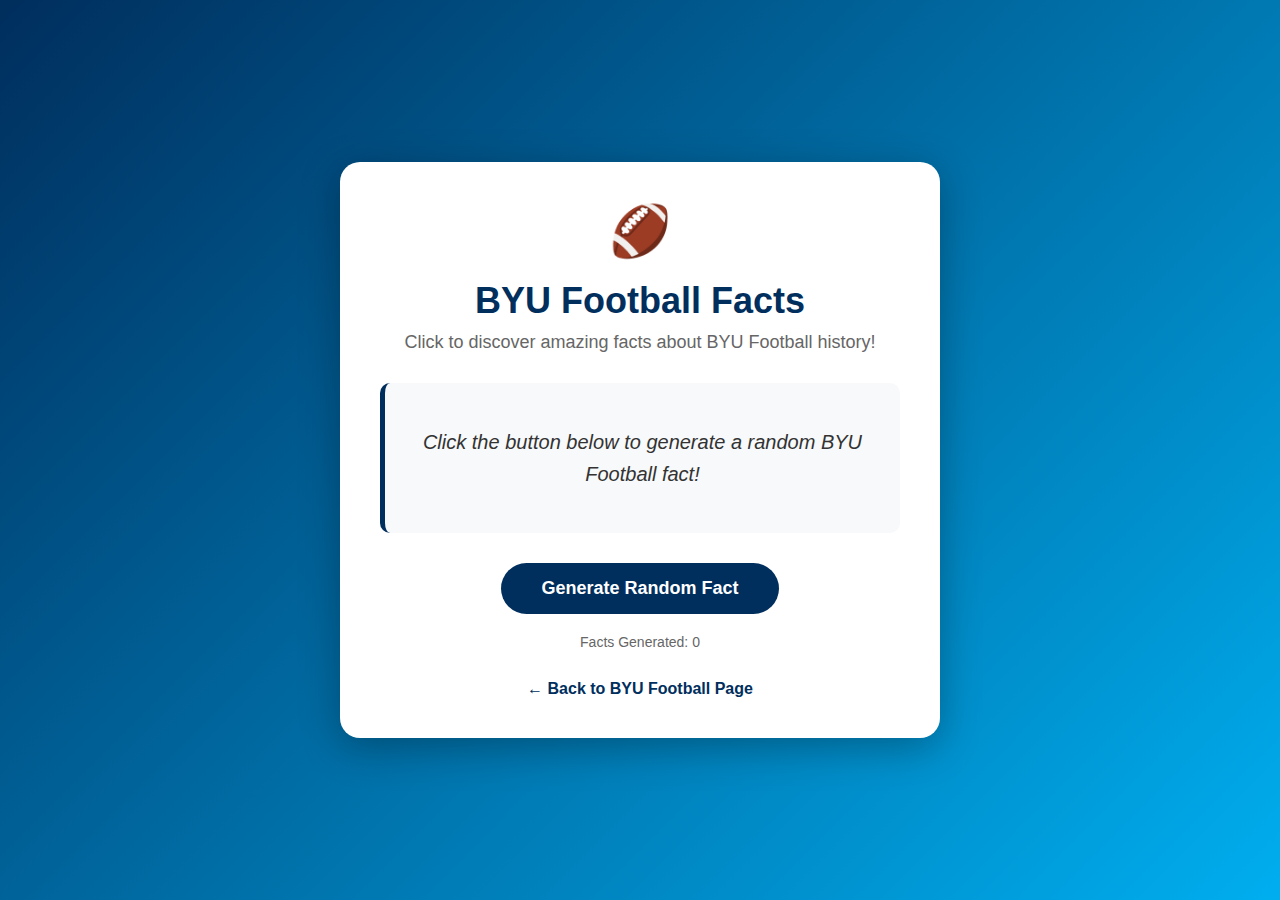
<file: byu-fact-generator.html>
<!DOCTYPE html>
<html lang="en">
<head>
    <meta charset="UTF-8">
    <meta name="viewport" content="width=device-width, initial-scale=1.0">
    <title>BYU Football Fact Generator</title>
    <style>
        * {
            margin: 0;
            padding: 0;
            box-sizing: border-box;
        }

        body {
            font-family: 'Arial', sans-serif;
            background: linear-gradient(135deg, #002e5d 0%, #00AEEF 100%);
            min-height: 100vh;
            display: flex;
            justify-content: center;
            align-items: center;
            padding: 20px;
        }

        .container {
            background: white;
            border-radius: 20px;
            padding: 40px;
            max-width: 600px;
            width: 100%;
            box-shadow: 0 10px 40px rgba(0, 0, 0, 0.3);
            text-align: center;
        }

        h1 {
            color: #002e5d;
            font-size: 36px;
            margin-bottom: 10px;
        }

        .subtitle {
            color: #666;
            font-size: 18px;
            margin-bottom: 30px;
        }

        .fact-display {
            background: #f8f9fa;
            border-left: 5px solid #002e5d;
            padding: 30px;
            margin: 30px 0;
            min-height: 150px;
            display: flex;
            align-items: center;
            justify-content: center;
            border-radius: 10px;
        }

        .fact-text {
            font-size: 20px;
            line-height: 1.6;
            color: #333;
            font-style: italic;
        }

        .generate-btn {
            background: #002e5d;
            color: white;
            border: none;
            padding: 15px 40px;
            font-size: 18px;
            border-radius: 50px;
            cursor: pointer;
            transition: all 0.3s ease;
            font-weight: bold;
        }

        .generate-btn:hover {
            background: #00AEEF;
            transform: translateY(-2px);
            box-shadow: 0 5px 15px rgba(0, 174, 239, 0.4);
        }

        .generate-btn:active {
            transform: translateY(0);
        }

        .counter {
            margin-top: 20px;
            color: #666;
            font-size: 14px;
        }

        .back-link {
            display: inline-block;
            margin-top: 30px;
            color: #002e5d;
            text-decoration: none;
            font-weight: bold;
        }

        .back-link:hover {
            color: #00AEEF;
        }

        .emoji {
            font-size: 50px;
            margin-bottom: 20px;
        }
    </style>
</head>
<body>
    <div class="container">
        <div class="emoji">🏈</div>
        <h1>BYU Football Facts</h1>
        <p class="subtitle">Click to discover amazing facts about BYU Football history!</p>
        
        <div class="fact-display">
            <p class="fact-text" id="factText">Click the button below to generate a random BYU Football fact!</p>
        </div>
        
        <button class="generate-btn" onclick="generateFact()">Generate Random Fact</button>
        
        <p class="counter">Facts Generated: <span id="counter">0</span></p>
        
        <a href="scratch.html" class="back-link">← Back to BYU Football Page</a>
    </div>

    <script>
        const facts = [
            "BYU won the National Championship in 1984 with a perfect 13-0 record, defeating Michigan 24-17 in the Holiday Bowl.",
            "LaVell Edwards coached BYU for 29 seasons (1972-2000) and won 257 games, making him one of college football's winningest coaches.",
            "Ty Detmer won the Heisman Trophy in 1990, becoming BYU's first and only Heisman winner.",
            "Steve Young, who played at BYU from 1980-1983, went on to become a Hall of Fame quarterback in the NFL.",
            "Jim McMahon set 70 NCAA records during his time at BYU and led the team to a Holiday Bowl victory in 1980.",
            "BYU joined the Big 12 Conference in 2023, marking a new era in the program's history.",
            "LaVell Edwards Stadium, originally named Cougar Stadium, has a capacity of 63,470 and opened in 1964.",
            "BYU has produced over 50 NFL draft picks, including Zach Wilson who was selected 2nd overall in 2021.",
            "The Cougars have won 23 conference championships throughout their football history.",
            "Taysom Hill became one of the most versatile players in BYU history, playing quarterback, Tight End, and special teams in the NFL.",
            "BYU's 1984 National Championship team featured quarterback Robbie Bosco, who threw for over 3,800 yards.",
            "The Cougars have appeared in 37 bowl games, winning 15 of them.",
            "BYU was an independent program from 2011-2022 before joining the Big 12 Conference.",
            "Puka Nacua was a standout WR at BYU before becoming an NFL star.",
            "Fred Warner, BYU linebacker, became a first-team All-Pro selection in the NFL.",
            "The BYU-Utah rivalry, known as the 'Holy War,' is one of college football's most intense rivalries.",
            "BYU's offense under LaVell Edwards revolutionized college football with its innovative passing attack.",
            "The Cougars reached the Big 12 Championship game in their third season in the conference (2025).",
            "BYU has had 13 consensus All-Americans in program history.",
            "The largest crowd ever at LaVell Edwards Stadium was 64,794 for a game against Utah in 2025."
        ];

        let count = 0;

        function generateFact() {
            const randomIndex = Math.floor(Math.random() * facts.length);
            const factText = document.getElementById('factText');
            const counter = document.getElementById('counter');
            
            // Add fade effect
            factText.style.opacity = '0';
            
            setTimeout(() => {
                factText.textContent = facts[randomIndex];
                factText.style.opacity = '1';
                count++;
                counter.textContent = count;
            }, 300);
        }

        // Add smooth opacity transition
        document.getElementById('factText').style.transition = 'opacity 0.3s ease';
    </script>
</body>
</html>
</file>
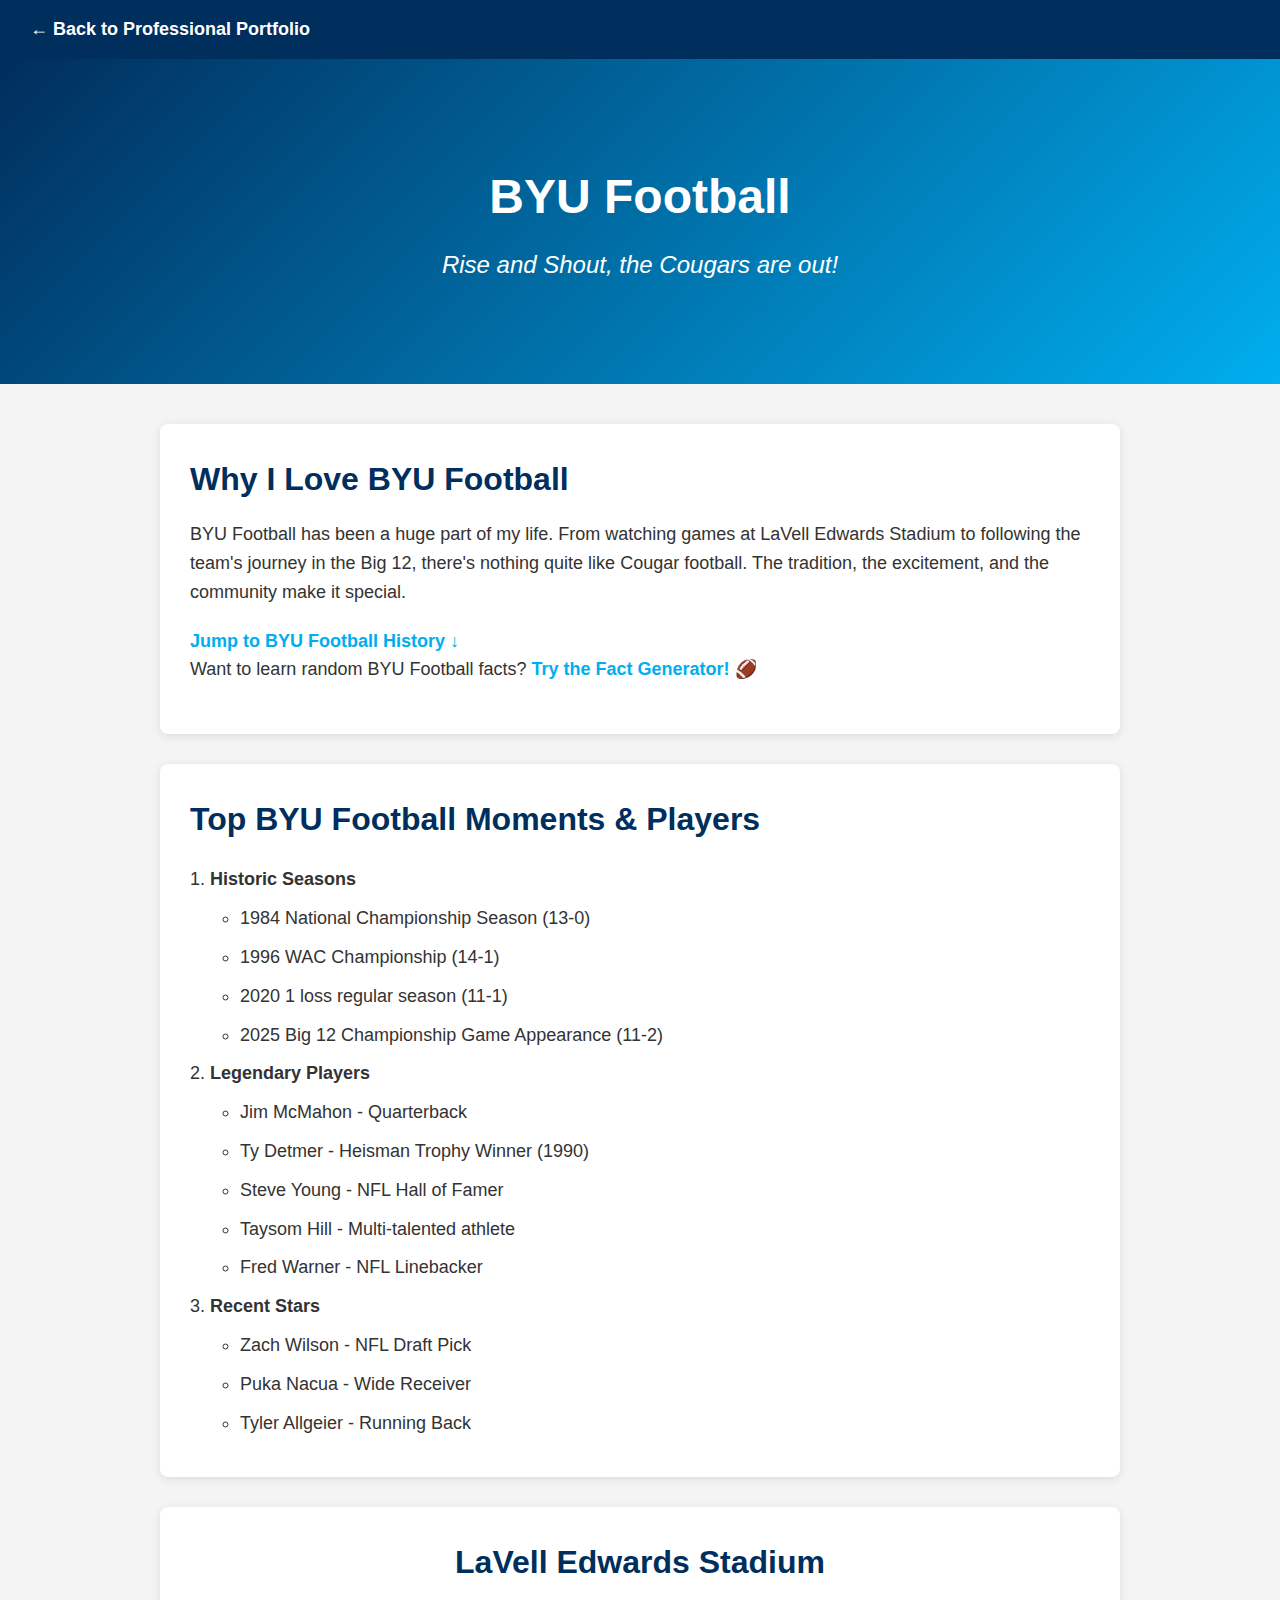
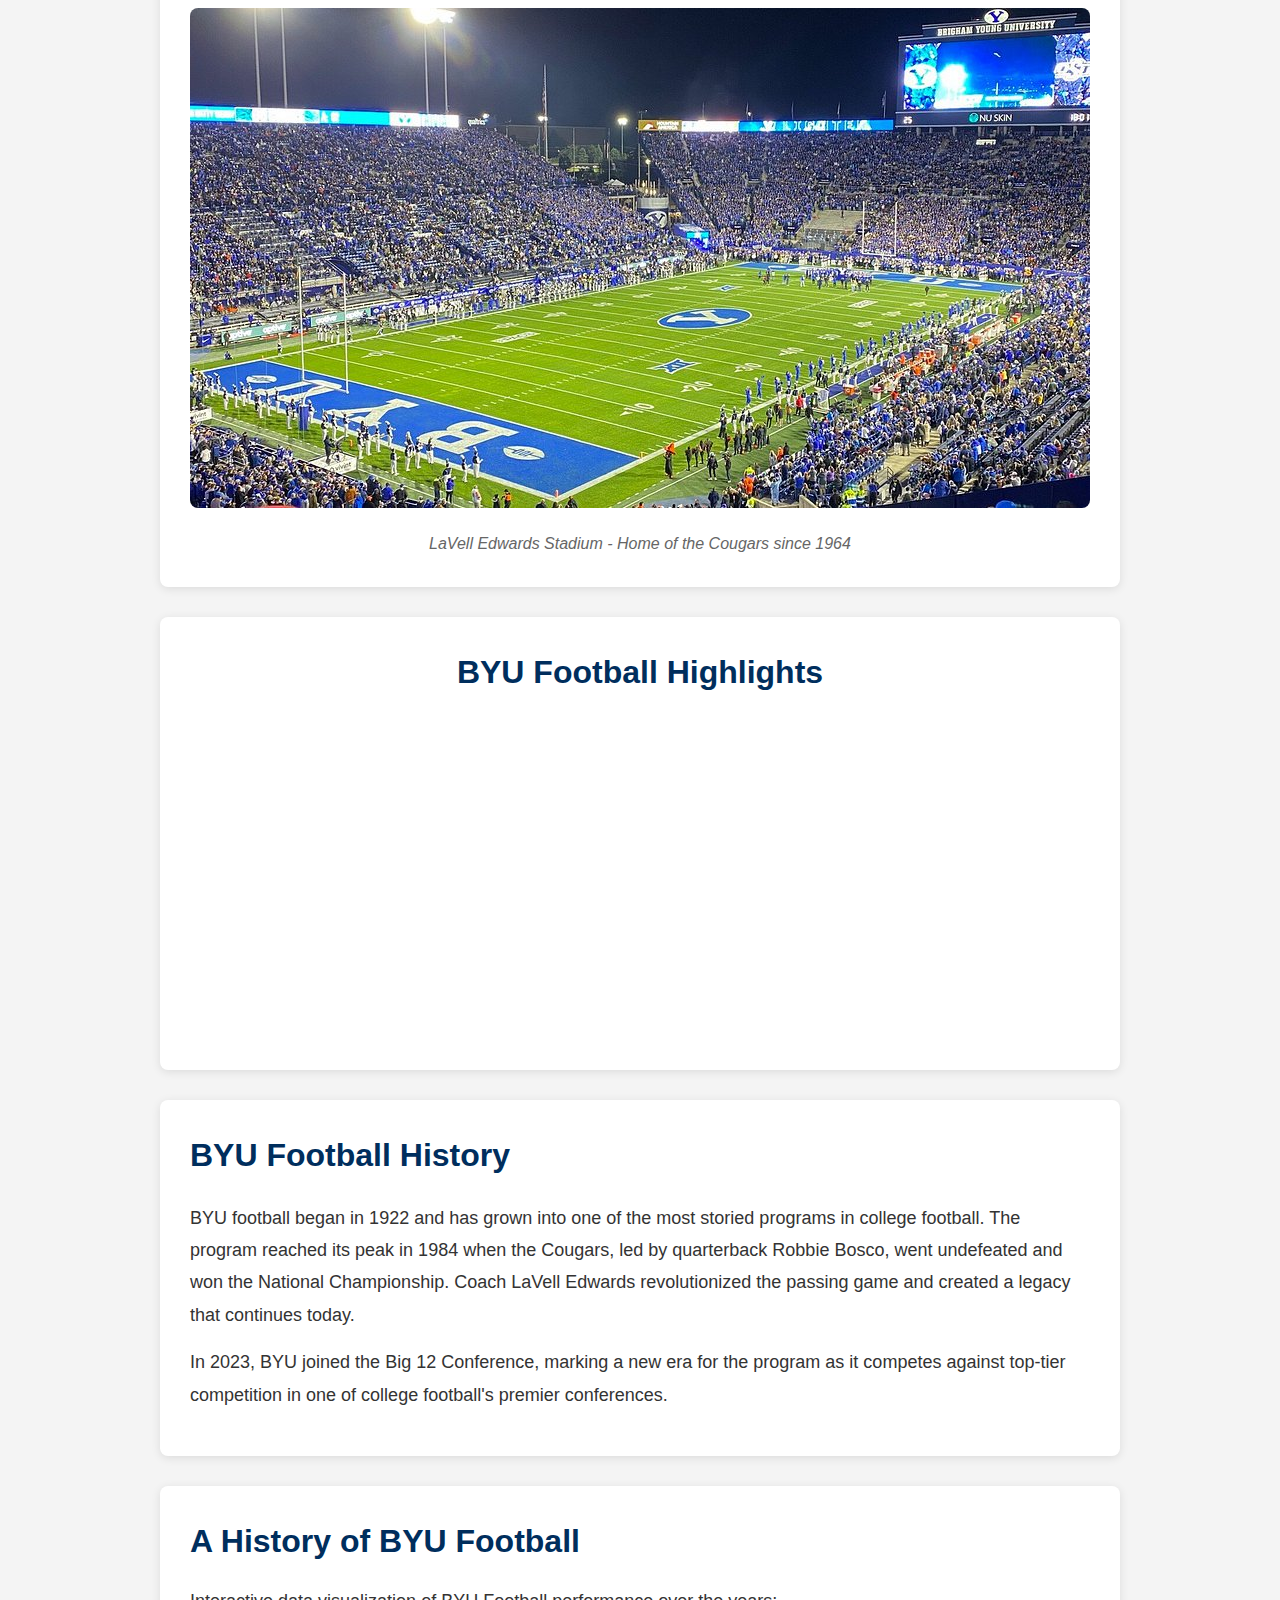
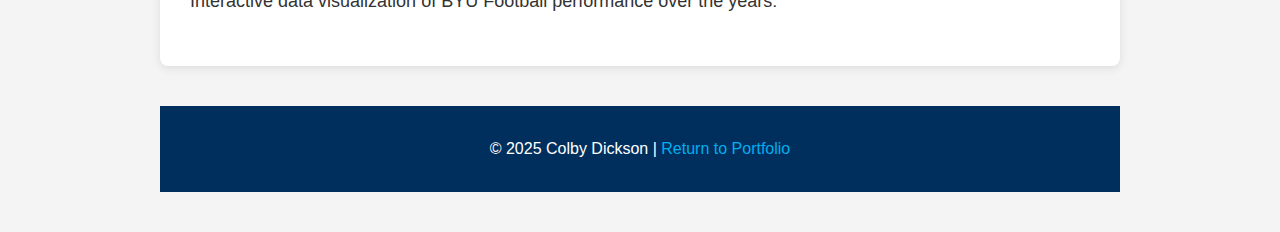
<file: scratch.html>
<!DOCTYPE html>
<html lang="en">
<head>
    <meta charset="UTF-8">
    <meta name="viewport" content="width=device-width, initial-scale=1.0">
    <title>BYU Football - My Passion</title>
    <link rel="stylesheet" href="css/scratch-styles.css">
</head>
<body>
    <!-- Navigation back to professional pages -->
    <nav class="top-nav">
        <a href="index.html">← Back to Professional Portfolio</a>
    </nav>

    <!-- Header with custom background -->
    <header class="hero">
        <h1>BYU Football</h1>
        <p class="subtitle">Rise and Shout, the Cougars are out!</p>
    </header>

    <!-- Main Content with divs for positioning -->
    <div class="container">
        
        <!-- Div 1: Introduction Section -->
        <div class="intro-section">
            <h2>Why I Love BYU Football</h2>
            <p>BYU Football has been a huge part of my life. From watching games at LaVell Edwards Stadium to following the team's journey in the Big 12, there's nothing quite like Cougar football. The tradition, the excitement, and the community make it special.</p>
            <a href="#history">Jump to BYU Football History ↓</a>
            <p>Want to learn random BYU Football facts? <a href="byu-fact-generator.html">Try the Fact Generator! 🏈</a></p>
        </div>

        <!-- Div 2: Nested Lists Section -->
        <div class="lists-section">
            <h2>Top BYU Football Moments & Players</h2>
            <ol>
                <li><strong>Historic Seasons</strong>
                    <ul>
                        <li>1984 National Championship Season (13-0)</li>
                        <li>1996 WAC Championship (14-1)</li>
                        <li>2020 1 loss regular season (11-1)</li>
                        <li>2025 Big 12 Championship Game Appearance (11-2)</li>
                    </ul>
                </li>
                <li><strong>Legendary Players</strong>
                    <ul>
                        <li>Jim McMahon - Quarterback</li>
                        <li>Ty Detmer - Heisman Trophy Winner (1990)</li>
                        <li>Steve Young - NFL Hall of Famer</li>
                        <li>Taysom Hill - Multi-talented athlete</li>
                        <li>Fred Warner - NFL Linebacker</li>
                    </ul>
                </li>
                <li><strong>Recent Stars</strong>
                    <ul>
                        <li>Zach Wilson - NFL Draft Pick</li>
                        <li>Puka Nacua - Wide Receiver</li>
                        <li>Tyler Allgeier - Running Back</li>
                    </ul>
                </li>
            </ol>
        </div>

        <!-- Div 3: Image Section -->
        <div class="image-section">
            <h2>LaVell Edwards Stadium</h2>
            <img src="images/LaVell_Edwards_Stadium.jpg" height="300" alt="LaVell Edwards Stadium" class="stadium-image">
            <p class="image-caption">LaVell Edwards Stadium - Home of the Cougars since 1964</p>
        </div>

        <!-- YouTube Video Section -->
        <div class="video-section">
            <h2>BYU Football Highlights</h2>
            <iframe
                 src="https://www.youtube.com/embed/rur0w0jPfKY"
                 width="560"
                 height="315"
                  allow="accelerometer; autoplay; clipboard-write; encrypted-media; gyroscope; picture-in-picture"
                  style="border:0;"
                 loading="lazy"
                  referrerpolicy="strict-origin-when-cross-origin"
                  allowfullscreen>
            </iframe>

        </div>


        <!-- On-page anchor target -->
        <div id="history" class="history-section">
            <h2>BYU Football History</h2>
            <p>BYU football began in 1922 and has grown into one of the most storied programs in college football. The program reached its peak in 1984 when the Cougars, led by quarterback Robbie Bosco, went undefeated and won the National Championship. Coach LaVell Edwards revolutionized the passing game and created a legacy that continues today.</p>
            <p>In 2023, BYU joined the Big 12 Conference, marking a new era for the program as it competes against top-tier competition in one of college football's premier conferences.</p>
        </div>

       <!-- Tableau Graph Section -->
        <div class="tableau-section">
            <h2>A History of BYU Football</h2>
            <p>Interactive data visualization of BYU Football performance over the years:</p>
            
            <div class='tableauPlaceholder' id='viz1733789456789' style='position: relative'>
                <noscript>
                    <a href='#'>
                        <img alt='BYU Football History' src='https://public.tableau.com/static/images/AH/AHistoryofBYUFootball/BYUFootball/1_rss.png' style='border: none' />
                    </a>
                </noscript>
                <object class='tableauViz' style='display:none;'>
                    <param name='host_url' value='https%3A%2F%2Fpublic.tableau.com%2F' />
                    <param name='embed_code_version' value='3' />
                    <param name='site_root' value='' />
                    <param name='name' value='AHistoryofBYUFootball/BYUFootball' />
                    <param name='tabs' value='no' />
                    <param name='toolbar' value='yes' />
                    <param name='static_image' value='https://public.tableau.com/static/images/AH/AHistoryofBYUFootball/BYUFootball/1.png' />
                    <param name='animate_transition' value='yes' />
                    <param name='display_static_image' value='yes' />
                    <param name='display_spinner' value='yes' />
                    <param name='display_overlay' value='yes' />
                    <param name='display_count' value='yes' />
                    <param name='language' value='en-US' />
                    <param name='filter' value='publish=yes' />
                </object>
            </div>
            <script type='text/javascript'>
                var divElement = document.getElementById('viz1733789456789');
                var vizElement = divElement.getElementsByTagName('object')[0];
                if (divElement.offsetWidth > 800) {
                    vizElement.style.width='1000px';
                    vizElement.style.height='827px';
                } else if (divElement.offsetWidth > 500) {
                    vizElement.style.width='100%';
                    vizElement.style.height='727px';
                } else {
                    vizElement.style.width='100%';
                    vizElement.style.height='1127px';
                }
                var scriptElement = document.createElement('script');
                scriptElement.src = 'https://public.tableau.com/javascripts/api/viz_v1.js';
                vizElement.parentNode.insertBefore(scriptElement, vizElement);
            </script>
        </div>
    <!-- Footer -->
    <footer>
        <p>&copy; 2025 Colby Dickson | <a href="index.html">Return to Portfolio</a></p>
    </footer>

</body>
</html>
</file>
<file: css/scratch-styles.css>
/* Reset and basic styles */
* {
    margin: 0;
    padding: 0;
    box-sizing: border-box;
}

body {
    font-family: 'Arial', sans-serif;
    line-height: 1.6;
    color: #333;
    background-color: #f4f4f4;
}

/* Navigation styling */
.top-nav {
    background-color: #002e5d;
    padding: 15px 30px;
    text-align: left;
}

.top-nav a {
    color: white;
    text-decoration: none;
    font-size: 18px;
    font-weight: bold;
}

.top-nav a:hover {
    color: #00AEEF;
}

/* Header with custom background color */
.hero {
    background: linear-gradient(135deg, #002e5d 0%, #00AEEF 100%);
    color: white;
    text-align: center;
    padding: 100px 20px;
}

.hero h1 {
    font-size: 48px;
    margin-bottom: 10px;
    font-weight: bold;
}

.subtitle {
    font-size: 24px;
    font-style: italic;
}

/* Container - Main content area */
.container {
    max-width: 1000px;
    margin: 0 auto;
    padding: 40px 20px;
}

/* Div 1: Introduction Section */
.intro-section {
    background-color: white;
    padding: 30px;
    margin-bottom: 30px;
    border-radius: 8px;
    box-shadow: 0 2px 10px rgba(0, 0, 0, 0.1);
}

.intro-section h2 {
    color: #002e5d;
    font-size: 32px;
    margin-bottom: 15px;
}

.intro-section p {
    font-size: 18px;
    margin-bottom: 20px;
}

.intro-section a {
    color: #00AEEF;
    text-decoration: none;
    font-weight: bold;
    font-size: 18px;
}

.intro-section a:hover {
    text-decoration: underline;
}

/* Div 2: Lists Section */
.lists-section {
    background-color: white;
    padding: 30px;
    margin-bottom: 30px;
    border-radius: 8px;
    box-shadow: 0 2px 10px rgba(0, 0, 0, 0.1);
}

.lists-section h2 {
    color: #002e5d;
    font-size: 32px;
    margin-bottom: 20px;
}

.lists-section ol {
    margin-left: 20px;
}

.lists-section li {
    font-size: 18px;
    margin-bottom: 10px;
}

.lists-section ul {
    margin-left: 30px;
    margin-top: 10px;
}

/* Div 3: Image Section */
.image-section {
    background-color: white;
    padding: 30px;
    margin-bottom: 30px;
    border-radius: 8px;
    box-shadow: 0 2px 10px rgba(0, 0, 0, 0.1);
    text-align: center;
}

.image-section h2 {
    color: #002e5d;
    font-size: 32px;
    margin-bottom: 20px;
}

.stadium-image {
    max-width: 100%;
    height: auto;
    border-radius: 8px;
    margin-bottom: 15px;
}

.image-caption {
    font-style: italic;
    color: #666;
    font-size: 16px;
}

/* Video Section */
.video-section {
    background-color: white;
    padding: 30px;
    margin-bottom: 30px;
    border-radius: 8px;
    box-shadow: 0 2px 10px rgba(0, 0, 0, 0.1);
    text-align: center;
}

.video-section h2 {
    color: #002e5d;
    font-size: 32px;
    margin-bottom: 20px;
}

.video-section iframe {
    max-width: 100%;
    border-radius: 8px;
}

/* History Section (anchor target) */
.history-section {
    background-color: white;
    padding: 30px;
    margin-bottom: 30px;
    border-radius: 8px;
    box-shadow: 0 2px 10px rgba(0, 0, 0, 0.1);
}

.history-section h2 {
    color: #002e5d;
    font-size: 32px;
    margin-bottom: 20px;
}

.history-section p {
    font-size: 18px;
    margin-bottom: 15px;
    line-height: 1.8;
}

/* Tableau Section */
.tableau-section {
    background-color: white;
    padding: 30px;
    margin-bottom: 30px;
    border-radius: 8px;
    box-shadow: 0 2px 10px rgba(0, 0, 0, 0.1);
}

.tableau-section h2 {
    color: #002e5d;
    font-size: 32px;
    margin-bottom: 20px;
}

.tableau-section p {
    font-size: 18px;
    margin-bottom: 20px;
}

.note {
    font-size: 14px;
    color: #999;
    margin-top: 20px;
}

/* Footer */
footer {
    background-color: #002e5d;
    color: white;
    text-align: center;
    padding: 30px 20px;
    margin-top: 40px;
}

footer p {
    font-size: 16px;
}

footer a {
    color: #00AEEF;
    text-decoration: none;
}

footer a:hover {
    text-decoration: underline;
}
</file>
